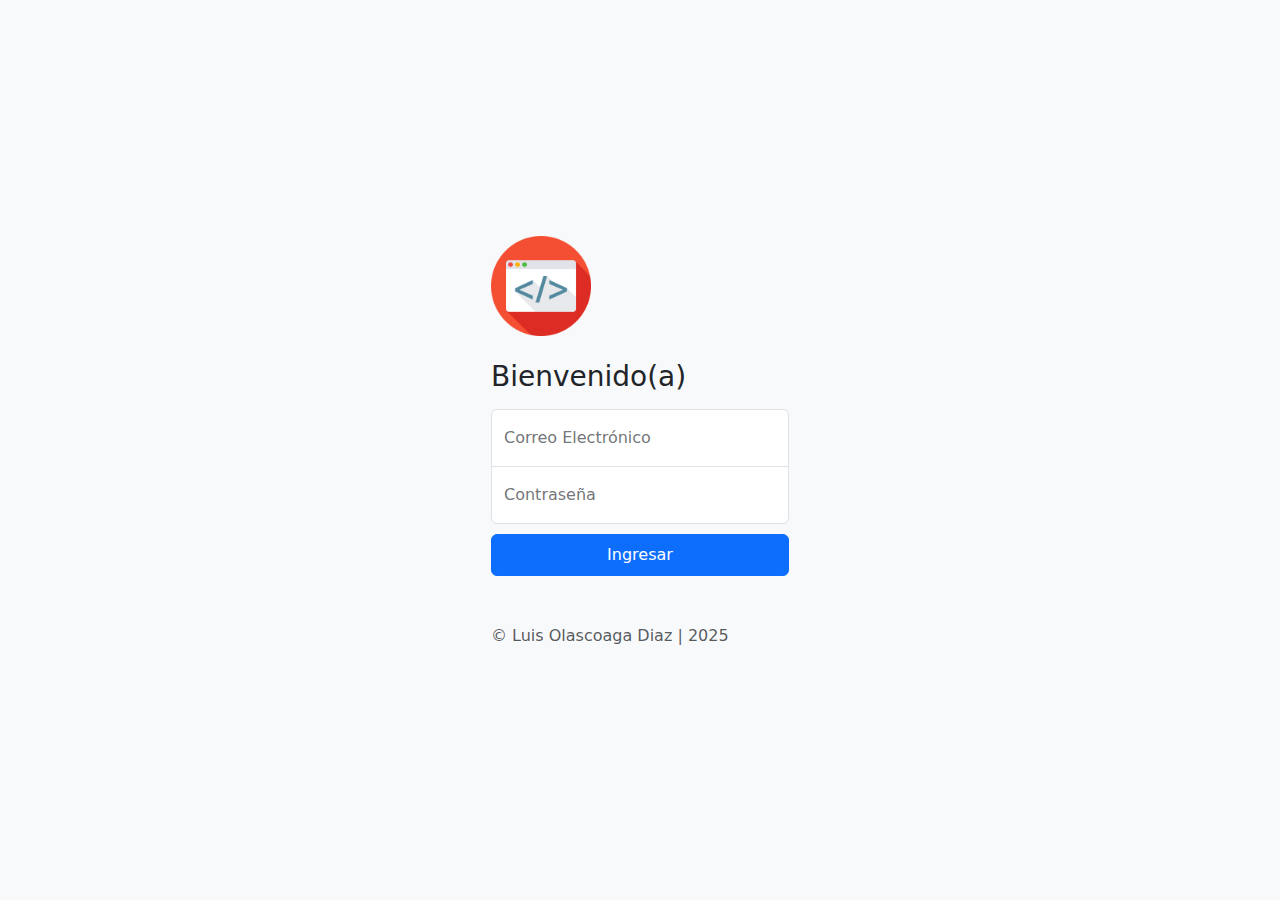
<file: index.html>
<!DOCTYPE html>
<html lang="es">
  <head>
    <meta charset="utf-8" />
    <meta name="viewport" content="width=device-width, initial-scale=1" />
    <meta name="description" content="Hola, esta es mi aplicación web donde podrás evidenciar todos los avances y conocimientos adquiridos en el BOOTCAMP(Desarrollo Web Full Stack).">
    <meta name="author" content="Luis Olascoaga Diaz | github (@luisolascoagadiaz)">
    <title>MiWebApp v1.0.0</title>
    <link rel="stylesheet" href="./css/bootstrap.min.css"/>
    <link rel="stylesheet" href="./css/sign-in.css" />
    <link rel="icon" href="./favicon.ico" />    
  </head>
  <body class="d-flex align-items-center py-4 bg-body-tertiary">
    <main class="form-signin w-100 m-auto">
      <form>
        <img class="mb-4" src="./img/logo.png" alt="Logo" width="100px">
        <h1 class="h3 mb-3 fw-normal">Bienvenido(a)</h1>
        <div class="form-floating">
          <input type="email" class="form-control" id="floatingInput" placeholder="correo@example.com"/>
          <label for="floatingInput">Correo Electrónico</label>
        </div>
        <div class="form-floating">
          <input type="password" class="form-control" id="floatingPassword" placeholder="Contraseña"/>
          <label for="floatingPassword">Contraseña</label>
        </div>
        <button class="btn btn-primary w-100 py-2" type="submit">Ingresar</button>
        <p class="mt-5 mb-3 text-body-secondary">© Luis Olascoaga Diaz | 2025</p>
      </form>
    </main>
    <script src="./js/bootstrap.min.js"></script>
    <script src="./js/bootstrap.bundle.min.js"></script>
  </body>
</html>
</file>
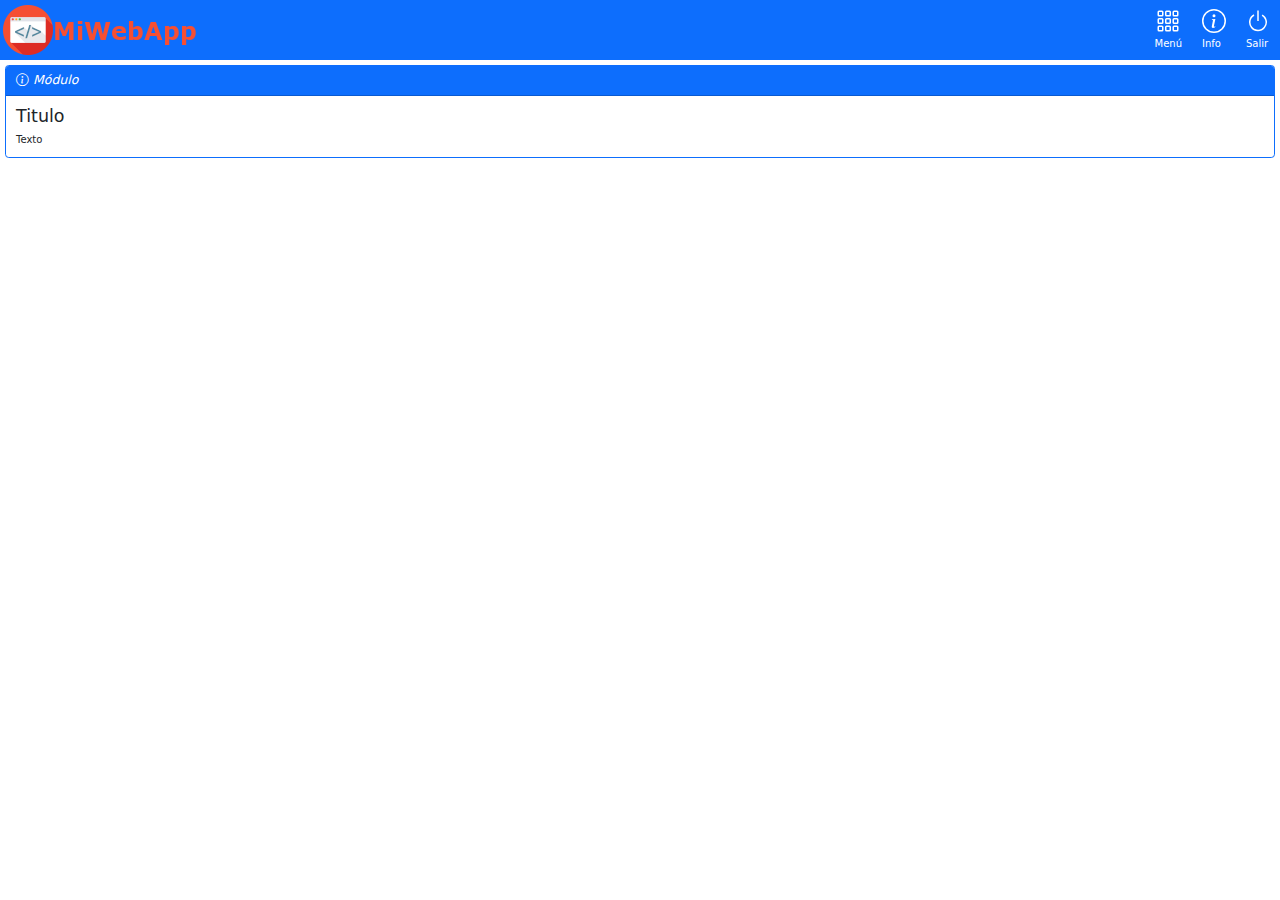
<file: cero.html>
<!DOCTYPE html>
<html lang="es">
  <head>
    <meta charset="utf-8" />
    <meta name="viewport" content="width=device-width, initial-scale=1" />
    <meta name="author" content="Luis Olascoaga Diaz | github (@luisolascoagadiaz)"/>
    <title>MiWebApp | Info</title>
    <link rel="stylesheet" href="./css/style.css" />
    <link rel="stylesheet" href="./css/bootstrap.min.css" />
    <link rel="stylesheet" href="https://cdn.jsdelivr.net/npm/bootstrap-icons@1.13.1/font/bootstrap-icons.min.css"/>
    <link rel="icon" href="./favicon.ico" />
  </head>
  <body >
    <svg xmlns="http://www.w3.org/2000/svg" class="d-none">
      <symbol id="modulos" viewBox="0 0 16 16">
        <path d="M4 2v2H2V2zm1 12v-2a1 1 0 0 0-1-1H2a1 1 0 0 0-1 1v2a1 1 0 0 0 1 1h2a1 1 0 0 0 1-1m0-5V7a1 1 0 0 0-1-1H2a1 1 0 0 0-1 1v2a1 1 0 0 0 1 1h2a1 1 0 0 0 1-1m0-5V2a1 1 0 0 0-1-1H2a1 1 0 0 0-1 1v2a1 1 0 0 0 1 1h2a1 1 0 0 0 1-1m5 10v-2a1 1 0 0 0-1-1H7a1 1 0 0 0-1 1v2a1 1 0 0 0 1 1h2a1 1 0 0 0 1-1m0-5V7a1 1 0 0 0-1-1H7a1 1 0 0 0-1 1v2a1 1 0 0 0 1 1h2a1 1 0 0 0 1-1m0-5V2a1 1 0 0 0-1-1H7a1 1 0 0 0-1 1v2a1 1 0 0 0 1 1h2a1 1 0 0 0 1-1M9 2v2H7V2zm5 0v2h-2V2zM4 7v2H2V7zm5 0v2H7V7zm5 0h-2v2h2zM4 12v2H2v-2zm5 0v2H7v-2zm5 0v2h-2v-2zM12 1a1 1 0 0 0-1 1v2a1 1 0 0 0 1 1h2a1 1 0 0 0 1-1V2a1 1 0 0 0-1-1zm-1 6a1 1 0 0 1 1-1h2a1 1 0 0 1 1 1v2a1 1 0 0 1-1 1h-2a1 1 0 0 1-1-1zm1 4a1 1 0 0 0-1 1v2a1 1 0 0 0 1 1h2a1 1 0 0 0 1-1v-2a1 1 0 0 0-1-1z"/>
      </symbol>
      <symbol id="info" viewBox="0 0 16 16">
        <path d="M8 15A7 7 0 1 1 8 1a7 7 0 0 1 0 14m0 1A8 8 0 1 0 8 0a8 8 0 0 0 0 16"/>
        <path d="m8.93 6.588-2.29.287-.082.38.45.083c.294.07.352.176.288.469l-.738 3.468c-.194.897.105 1.319.808 1.319.545 0 1.178-.252 1.465-.598l.088-.416c-.2.176-.492.246-.686.246-.275 0-.375-.193-.304-.533zM9 4.5a1 1 0 1 1-2 0 1 1 0 0 1 2 0"/>
      </symbol>
      <symbol id="salir" viewBox="0 0 16 16">
        <path d="M7.5 1v7h1V1z"/>
        <path d="M3 8.812a5 5 0 0 1 2.578-4.375l-.485-.874A6 6 0 1 0 11 3.616l-.501.865A5 5 0 1 1 3 8.812"/>
      </symbol>
    </svg>
    <main>
      <header>
        <div class="text-bg-primary">
          <div>
            <div class="d-flex flex-wrap align-items-center justify-content-center justify-content-lg-start">
              <a href="/" class="d-flex me-lg-auto text-white">
                <img class="bi py-2 me-2" src="./img/logotipo.png" alt="Logo" width="200px"/>
              </a>
              <ul class="nav col-12 col-lg-auto justify-content-center my-md-0 text-small">
                <li>
                  <a href="./panel.html" class="nav-link text-white">
                    <svg class="bi d-block mx-auto mb-1 text-white" fill="currentColor" width="24" height="24" aria-hidden="true">
                      <use xlink:href="#modulos"></use>
                    </svg>
                    Menú
                  </a>
                </li>
                <li>
                  <a href="./info.html" class="nav-link text-white">
                    <svg class="bi d-block mx-auto mb-1 text-white" fill="currentColor" width="24" height="24" aria-hidden="true">
                      <use xlink:href="#info"></use>
                    </svg>
                    Info
                  </a>
                </li>
                <li>
                  <a href="#" class="nav-link text-white" data-bs-toggle="modal" data-bs-target="#salirModal">
                    <svg class="bi d-block mx-auto mb-1 text-white" fill="currentColor" width="24" height="24" aria-hidden="true">
                      <use xlink:href="#salir"></use>
                    </svg>
                    Salir
                  </a>
                </li>
              </ul>
            </div>
          </div>
        </div>
      </header>
        <div class="py-2 px-2">
          <div class="card border-primary mb-3" >
            <div class="card-header text-bg-primary"><i class="bi bi-info-circle fs-5"> Módulo</i></div>
            <div class="card-body">
              <h3 class="card-title">Titulo</h3>
              <p class="card-text">Texto</p>

            </div>
          </div>
        </div>
    </main>
    <div class="modal fade" id="salirModal" tabindex="-1" aria-labelledby="salirModal" aria-hidden="true">
        <div class="modal-dialog">
          <div class="modal-content">
            <div class="modal-header">
              <h1 class="modal-title fs-5" id="salirModal">Salir</h1>
              <button type="button" class="btn-close" data-bs-dismiss="modal" aria-label="Close"></button>
            </div>
            <div class="modal-body">
              ¿Esta seguro que desea salir de la WebApp?
            </div>
            <div class="modal-footer">
              <button type="button" class="btn btn-secondary" data-bs-dismiss="modal">NO</button>
              <a href="./index.html"><button type="button" class="btn btn-primary">SI</button></a>
            </div>
          </div>
        </div>
      </div>
    <script src="./js/bootstrap.min.js"></script>
    <script src="./js/bootstrap.bundle.min.js"></script>
    <script src="./js/app.js"></script>
  </body>
</html>
</file>
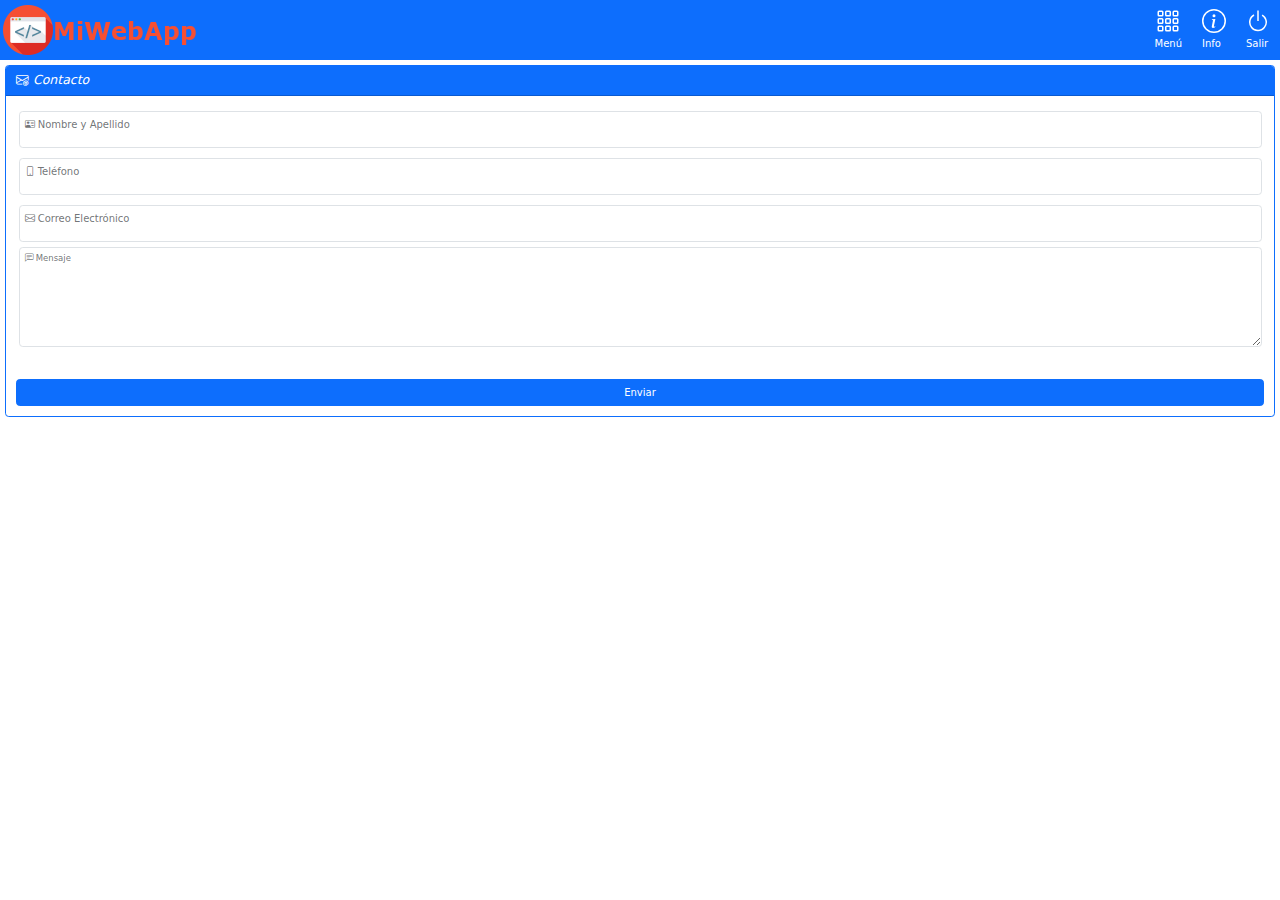
<file: contacto.html>
<!DOCTYPE html>
<html lang="es">
  <head>
    <meta charset="utf-8" />
    <meta name="viewport" content="width=device-width, initial-scale=1" />
    <meta name="author" content="Luis Olascoaga Diaz | github (@luisolascoagadiaz)"/>
    <title>MiWebApp | Contacto</title>
    <link rel="stylesheet" href="./css/style.css" />
    <link rel="stylesheet" href="./css/bootstrap.min.css" />
    <link rel="stylesheet" href="https://cdn.jsdelivr.net/npm/bootstrap-icons@1.13.1/font/bootstrap-icons.min.css"/>
    <link rel="icon" href="./favicon.ico" />
  </head>
  <body >
    <svg xmlns="http://www.w3.org/2000/svg" class="d-none">
      <symbol id="modulos" viewBox="0 0 16 16">
        <path d="M4 2v2H2V2zm1 12v-2a1 1 0 0 0-1-1H2a1 1 0 0 0-1 1v2a1 1 0 0 0 1 1h2a1 1 0 0 0 1-1m0-5V7a1 1 0 0 0-1-1H2a1 1 0 0 0-1 1v2a1 1 0 0 0 1 1h2a1 1 0 0 0 1-1m0-5V2a1 1 0 0 0-1-1H2a1 1 0 0 0-1 1v2a1 1 0 0 0 1 1h2a1 1 0 0 0 1-1m5 10v-2a1 1 0 0 0-1-1H7a1 1 0 0 0-1 1v2a1 1 0 0 0 1 1h2a1 1 0 0 0 1-1m0-5V7a1 1 0 0 0-1-1H7a1 1 0 0 0-1 1v2a1 1 0 0 0 1 1h2a1 1 0 0 0 1-1m0-5V2a1 1 0 0 0-1-1H7a1 1 0 0 0-1 1v2a1 1 0 0 0 1 1h2a1 1 0 0 0 1-1M9 2v2H7V2zm5 0v2h-2V2zM4 7v2H2V7zm5 0v2H7V7zm5 0h-2v2h2zM4 12v2H2v-2zm5 0v2H7v-2zm5 0v2h-2v-2zM12 1a1 1 0 0 0-1 1v2a1 1 0 0 0 1 1h2a1 1 0 0 0 1-1V2a1 1 0 0 0-1-1zm-1 6a1 1 0 0 1 1-1h2a1 1 0 0 1 1 1v2a1 1 0 0 1-1 1h-2a1 1 0 0 1-1-1zm1 4a1 1 0 0 0-1 1v2a1 1 0 0 0 1 1h2a1 1 0 0 0 1-1v-2a1 1 0 0 0-1-1z"/>
      </symbol>
      <symbol id="info" viewBox="0 0 16 16">
        <path d="M8 15A7 7 0 1 1 8 1a7 7 0 0 1 0 14m0 1A8 8 0 1 0 8 0a8 8 0 0 0 0 16"/>
        <path d="m8.93 6.588-2.29.287-.082.38.45.083c.294.07.352.176.288.469l-.738 3.468c-.194.897.105 1.319.808 1.319.545 0 1.178-.252 1.465-.598l.088-.416c-.2.176-.492.246-.686.246-.275 0-.375-.193-.304-.533zM9 4.5a1 1 0 1 1-2 0 1 1 0 0 1 2 0"/>
      </symbol>
      <symbol id="salir" viewBox="0 0 16 16">
        <path d="M7.5 1v7h1V1z"/>
        <path d="M3 8.812a5 5 0 0 1 2.578-4.375l-.485-.874A6 6 0 1 0 11 3.616l-.501.865A5 5 0 1 1 3 8.812"/>
      </symbol>
    </svg>
    <main>
      <header>
        <div class="text-bg-primary">
          <div>
            <div class="d-flex flex-wrap align-items-center justify-content-center justify-content-lg-start">
              <a href="/" class="d-flex me-lg-auto text-white">
                <img class="bi py-2 me-2" src="./img/logotipo.png" alt="Logo" width="200px"/>
              </a>
              <ul class="nav col-12 col-lg-auto justify-content-center my-md-0 text-small">
                <li>
                  <a href="./panel.html" class="nav-link text-white">
                    <svg class="bi d-block mx-auto mb-1 text-white" fill="currentColor" width="24" height="24" aria-hidden="true">
                      <use xlink:href="#modulos"></use>
                    </svg>
                    Menú
                  </a>
                </li>
                <li>
                  <a href="./info.html" class="nav-link text-white">
                    <svg class="bi d-block mx-auto mb-1 text-white" fill="currentColor" width="24" height="24" aria-hidden="true">
                      <use xlink:href="#info"></use>
                    </svg>
                    Info
                  </a>
                </li>
                <li>
                  <a href="#" class="nav-link text-white" data-bs-toggle="modal" data-bs-target="#salirModal">
                    <svg class="bi d-block mx-auto mb-1 text-white" fill="currentColor" width="24" height="24" aria-hidden="true">
                      <use xlink:href="#salir"></use>
                    </svg>
                    Salir
                  </a>
                </li>
              </ul>
            </div>
          </div>
        </div>
      </header>
        <div class="py-2 px-2">
          <div class="card border-primary mb-3" >
            <div class="card-header text-bg-primary"><i class="bi bi-envelope-at fs-5"> Contacto</i></div>
            <div class="card-body">
              <form id="frmcontacto">
                <div class="form-floating py-2 px-1">
                  <input type="text" class="form-control" id="nombre" placeholder="Nombre y Apellido" value=""/>
                  <label id="tagnombre" for="correo" class="bi bi-person-vcard"> Nombre y Apellido</label>
                </div>
                <div class="form-floating py-2 px-1">
                  <input type="text" class="form-control" id="telefono" placeholder="+57 300 000 0000" value=""/>
                  <label id="tagtelefono" for="telefono" class="bi bi-phone"> Teléfono</label>
                </div>
                <div class="form-floating py-2 px-1">
                  <input type="email" class="form-control" id="correo" placeholder="correo@example.com" value=""/>
                  <label id="tagcorreo" for="nombre" class="bi bi-envelope"> Correo Electrónico</label>
                </div>
                <div class="form-floating px-1">
                  <textarea class="form-control" id="mensaje" style="height: 100px"></textarea>
                  <label for="mensaje" class="bi bi-chat-left-text"> Mensaje</label>
                </div>
                <div id="msjcontacto" class="alert text-center" role="alert"></div>
                <button type="button" id="btncontacto" class="btn btn-primary w-100 py-2" onclick="enviarmensaje()">Enviar</button>
              </form>

            </div>
          </div>
        </div>
    </main>
    <div class="modal fade" id="salirModal" tabindex="-1" aria-labelledby="salirModal" aria-hidden="true">
        <div class="modal-dialog">
          <div class="modal-content">
            <div class="modal-header">
              <h1 class="modal-title fs-5" id="salirModal">Salir</h1>
              <button type="button" class="btn-close" data-bs-dismiss="modal" aria-label="Close"></button>
            </div>
            <div class="modal-body">
              ¿Esta seguro que desea salir de la WebApp?
            </div>
            <div class="modal-footer">
              <button type="button" class="btn btn-secondary" data-bs-dismiss="modal">NO</button>
              <a href="./index.html"><button type="button" class="btn btn-primary">SI</button></a>
            </div>
          </div>
        </div>
      </div>
    <script src="./js/bootstrap.min.js"></script>
    <script src="./js/bootstrap.bundle.min.js"></script>
    <script src="./js/app.js"></script>
  </body>
</html>
</file>
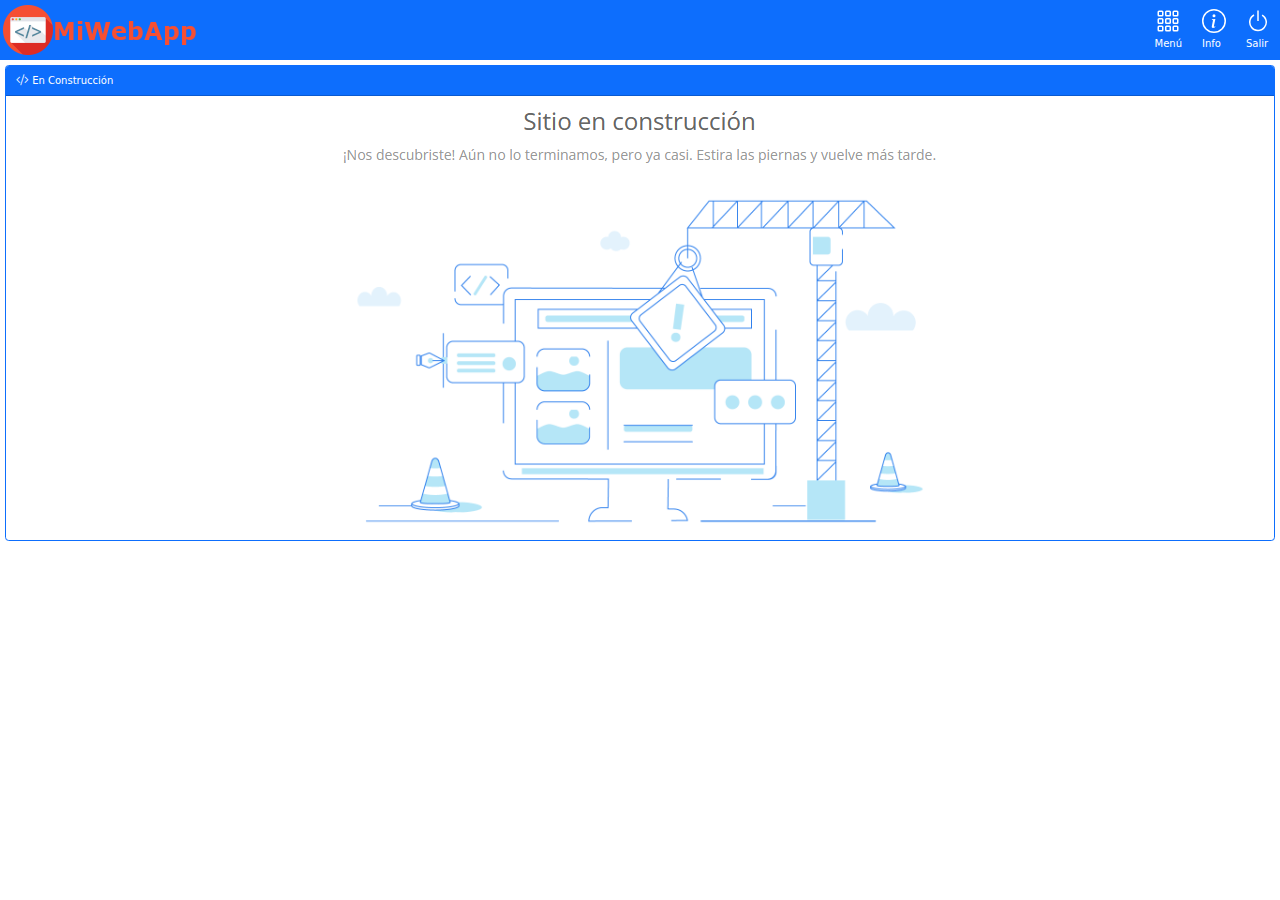
<file: enconstruccion.html>
<!DOCTYPE html>
<html lang="es">
  <head>
    <meta charset="utf-8" />
    <meta name="viewport" content="width=device-width, initial-scale=1" />
    <meta name="author" content="Luis Olascoaga Diaz | github (@luisolascoagadiaz)"/>
    <title>MiWebApp | Info</title>
    <link rel="stylesheet" href="./css/style.css" />
    <link rel="stylesheet" href="./css/bootstrap.min.css" />
    <link rel="stylesheet" href="https://cdn.jsdelivr.net/npm/bootstrap-icons@1.13.1/font/bootstrap-icons.min.css"/>
    <link rel="icon" href="./favicon.ico" />
  </head>
  <body >
    <svg xmlns="http://www.w3.org/2000/svg" class="d-none">
      <symbol id="modulos" viewBox="0 0 16 16">
        <path d="M4 2v2H2V2zm1 12v-2a1 1 0 0 0-1-1H2a1 1 0 0 0-1 1v2a1 1 0 0 0 1 1h2a1 1 0 0 0 1-1m0-5V7a1 1 0 0 0-1-1H2a1 1 0 0 0-1 1v2a1 1 0 0 0 1 1h2a1 1 0 0 0 1-1m0-5V2a1 1 0 0 0-1-1H2a1 1 0 0 0-1 1v2a1 1 0 0 0 1 1h2a1 1 0 0 0 1-1m5 10v-2a1 1 0 0 0-1-1H7a1 1 0 0 0-1 1v2a1 1 0 0 0 1 1h2a1 1 0 0 0 1-1m0-5V7a1 1 0 0 0-1-1H7a1 1 0 0 0-1 1v2a1 1 0 0 0 1 1h2a1 1 0 0 0 1-1m0-5V2a1 1 0 0 0-1-1H7a1 1 0 0 0-1 1v2a1 1 0 0 0 1 1h2a1 1 0 0 0 1-1M9 2v2H7V2zm5 0v2h-2V2zM4 7v2H2V7zm5 0v2H7V7zm5 0h-2v2h2zM4 12v2H2v-2zm5 0v2H7v-2zm5 0v2h-2v-2zM12 1a1 1 0 0 0-1 1v2a1 1 0 0 0 1 1h2a1 1 0 0 0 1-1V2a1 1 0 0 0-1-1zm-1 6a1 1 0 0 1 1-1h2a1 1 0 0 1 1 1v2a1 1 0 0 1-1 1h-2a1 1 0 0 1-1-1zm1 4a1 1 0 0 0-1 1v2a1 1 0 0 0 1 1h2a1 1 0 0 0 1-1v-2a1 1 0 0 0-1-1z"/>
      </symbol>
      <symbol id="info" viewBox="0 0 16 16">
        <path d="M8 15A7 7 0 1 1 8 1a7 7 0 0 1 0 14m0 1A8 8 0 1 0 8 0a8 8 0 0 0 0 16"/>
        <path d="m8.93 6.588-2.29.287-.082.38.45.083c.294.07.352.176.288.469l-.738 3.468c-.194.897.105 1.319.808 1.319.545 0 1.178-.252 1.465-.598l.088-.416c-.2.176-.492.246-.686.246-.275 0-.375-.193-.304-.533zM9 4.5a1 1 0 1 1-2 0 1 1 0 0 1 2 0"/>
      </symbol>
      <symbol id="salir" viewBox="0 0 16 16">
        <path d="M7.5 1v7h1V1z"/>
        <path d="M3 8.812a5 5 0 0 1 2.578-4.375l-.485-.874A6 6 0 1 0 11 3.616l-.501.865A5 5 0 1 1 3 8.812"/>
      </symbol>
    </svg>
    <main>
      <header>
        <div class="text-bg-primary">
          <div>
            <div class="d-flex flex-wrap align-items-center justify-content-center justify-content-lg-start">
              <a href="/" class="d-flex me-lg-auto text-white">
                <img class="bi py-2 me-2" src="./img/logotipo.png" alt="Logo" width="200px"/>
              </a>
              <ul class="nav col-12 col-lg-auto justify-content-center my-md-0 text-small">
                <li>
                  <a href="./panel.html" class="nav-link text-white">
                    <svg class="bi d-block mx-auto mb-1 text-white" fill="currentColor" width="24" height="24" aria-hidden="true">
                      <use xlink:href="#modulos"></use>
                    </svg>
                    Menú
                  </a>
                </li>
                <li>
                  <a href="./info.html" class="nav-link text-white">
                    <svg class="bi d-block mx-auto mb-1 text-white" fill="currentColor" width="24" height="24" aria-hidden="true">
                      <use xlink:href="#info"></use>
                    </svg>
                    Info
                  </a>
                </li>
                <li>
                  <a href="#" class="nav-link text-white" data-bs-toggle="modal" data-bs-target="#salirModal">
                    <svg class="bi d-block mx-auto mb-1 text-white" fill="currentColor" width="24" height="24" aria-hidden="true">
                      <use xlink:href="#salir"></use>
                    </svg>
                    Salir
                  </a>
                </li>
              </ul>
            </div>
          </div>
        </div>
      </header>
        <div class="py-2 px-2">
          <div class="card border-primary mb-3" >
            <div class="card-header text-bg-primary"><i class="bi bi-code-slash fs-5"></i> En Construcción</div>
            <div class="card-body text-center">
                <img src="./img/enconstruccion.png" class="img-fluid" alt="En Construcción">
            </div>
          </div>
        </div>
    </main>
    <div class="modal fade" id="salirModal" tabindex="-1" aria-labelledby="salirModal" aria-hidden="true">
        <div class="modal-dialog">
          <div class="modal-content">
            <div class="modal-header">
              <h1 class="modal-title fs-5" id="salirModal">Salir</h1>
              <button type="button" class="btn-close" data-bs-dismiss="modal" aria-label="Close"></button>
            </div>
            <div class="modal-body">
              ¿Esta seguro que desea salir de la WebApp?
            </div>
            <div class="modal-footer">
              <button type="button" class="btn btn-secondary" data-bs-dismiss="modal">NO</button>
              <a href="./index.html"><button type="button" class="btn btn-primary">SI</button></a>
            </div>
          </div>
        </div>
      </div>
    <script src="./js/bootstrap.min.js"></script>
    <script src="./js/bootstrap.bundle.min.js"></script>
    <script src="./js/app.js"></script>
  </body>
</html>
</file>
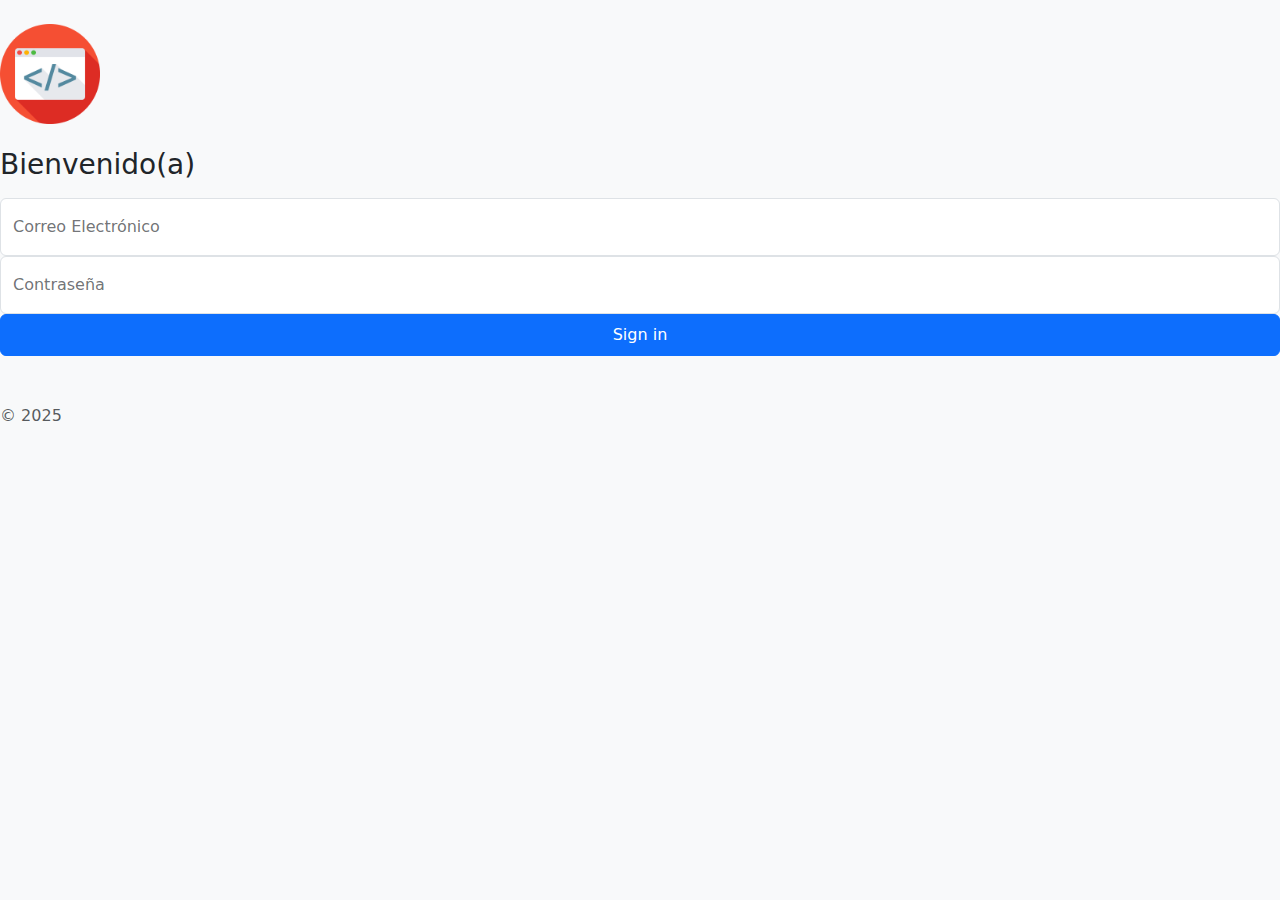
<file: index_v0.html>
<!DOCTYPE html>
<html lang="es">
  <head>
    <meta charset="UTF-8" />
    <meta name="viewport" content="width=device-width, initial-scale=1.0" />
    <meta name="description" content="Hola, esta es mi aplicación web donde podrás evidenciar todos los avances y conocimientos adquiridos en el BOOTCAMP(Desarrollo Web Full Stack).">
    <meta name="author" content="Luis Olascoaga Diaz | github (@luisolascoagadiaz)">
    <link rel="stylesheet" href="./css/bootstrap.min.css" />
    <link rel="shortcut icon" href="./favicon.ico" type="image/x-icon" />
    <title>MiWebApp v1.0.0</title>
  </head>
  <body class="d-flex align-items-center py-4 bg-body-tertiary">
    <noscript>JavaScript is mandatory.</noscript>
    <main class="form-signin w-100 m-auto">
        <form>
            <img class="mb-4" src="./img/logo.png" alt="" width="100px">
            <h1 class="h3 mb-3 fw-normal">Bienvenido(a)</h1>
            <div class="form-floating">
                <input type="email" class="form-control" id="floatingInput" placeholder="Ingresa tu correo electrónico.">
                <label for="floatingInput">Correo Electrónico</label>
            </div>
            <div class="form-floating">
                <input type="password" class="form-control" id="floatingPassword" placeholder="Contraseña">
                <label for="floatingPassword">Contraseña</label>
            </div>
            <button class="btn btn-primary w-100 py-2" type="submit">Sign in</button>
            <p class="mt-5 mb-3 text-body-secondary">&copy; 2025</p>
        </form>
    </main>
    <script src="./js/bootstrap.min.js"></script>
  </body>
</html>
</file>
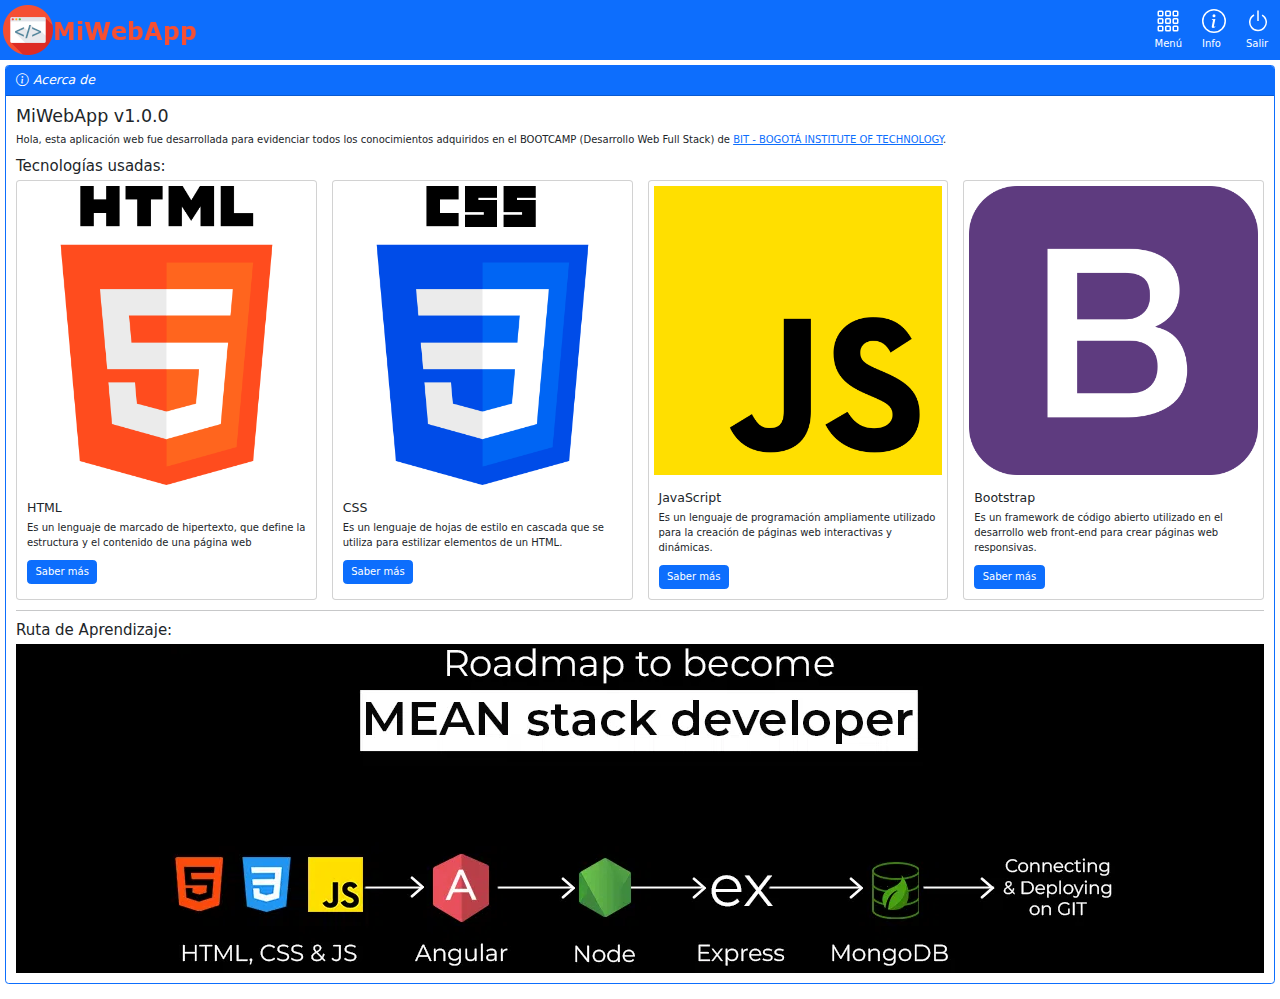
<file: info.html>
<!DOCTYPE html>
<html lang="es">
  <head>
    <meta charset="utf-8" />
    <meta name="viewport" content="width=device-width, initial-scale=1" />
    <meta name="author" content="Luis Olascoaga Diaz | github (@luisolascoagadiaz)"/>
    <title>MiWebApp | Info</title>
    <link rel="stylesheet" href="./css/style.css" />
    <link rel="stylesheet" href="./css/bootstrap.min.css" />
    <link rel="stylesheet" href="https://cdn.jsdelivr.net/npm/bootstrap-icons@1.13.1/font/bootstrap-icons.min.css"/>
    <link rel="icon" href="./favicon.ico" />
  </head>
  <body >
    <svg xmlns="http://www.w3.org/2000/svg" class="d-none">
      <symbol id="modulos" viewBox="0 0 16 16">
        <path d="M4 2v2H2V2zm1 12v-2a1 1 0 0 0-1-1H2a1 1 0 0 0-1 1v2a1 1 0 0 0 1 1h2a1 1 0 0 0 1-1m0-5V7a1 1 0 0 0-1-1H2a1 1 0 0 0-1 1v2a1 1 0 0 0 1 1h2a1 1 0 0 0 1-1m0-5V2a1 1 0 0 0-1-1H2a1 1 0 0 0-1 1v2a1 1 0 0 0 1 1h2a1 1 0 0 0 1-1m5 10v-2a1 1 0 0 0-1-1H7a1 1 0 0 0-1 1v2a1 1 0 0 0 1 1h2a1 1 0 0 0 1-1m0-5V7a1 1 0 0 0-1-1H7a1 1 0 0 0-1 1v2a1 1 0 0 0 1 1h2a1 1 0 0 0 1-1m0-5V2a1 1 0 0 0-1-1H7a1 1 0 0 0-1 1v2a1 1 0 0 0 1 1h2a1 1 0 0 0 1-1M9 2v2H7V2zm5 0v2h-2V2zM4 7v2H2V7zm5 0v2H7V7zm5 0h-2v2h2zM4 12v2H2v-2zm5 0v2H7v-2zm5 0v2h-2v-2zM12 1a1 1 0 0 0-1 1v2a1 1 0 0 0 1 1h2a1 1 0 0 0 1-1V2a1 1 0 0 0-1-1zm-1 6a1 1 0 0 1 1-1h2a1 1 0 0 1 1 1v2a1 1 0 0 1-1 1h-2a1 1 0 0 1-1-1zm1 4a1 1 0 0 0-1 1v2a1 1 0 0 0 1 1h2a1 1 0 0 0 1-1v-2a1 1 0 0 0-1-1z"/>
      </symbol>
      <symbol id="info" viewBox="0 0 16 16">
        <path d="M8 15A7 7 0 1 1 8 1a7 7 0 0 1 0 14m0 1A8 8 0 1 0 8 0a8 8 0 0 0 0 16"/>
        <path d="m8.93 6.588-2.29.287-.082.38.45.083c.294.07.352.176.288.469l-.738 3.468c-.194.897.105 1.319.808 1.319.545 0 1.178-.252 1.465-.598l.088-.416c-.2.176-.492.246-.686.246-.275 0-.375-.193-.304-.533zM9 4.5a1 1 0 1 1-2 0 1 1 0 0 1 2 0"/>
      </symbol>
      <symbol id="salir" viewBox="0 0 16 16">
        <path d="M7.5 1v7h1V1z"/>
        <path d="M3 8.812a5 5 0 0 1 2.578-4.375l-.485-.874A6 6 0 1 0 11 3.616l-.501.865A5 5 0 1 1 3 8.812"/>
      </symbol>
    </svg>
    <main>
      <header>
        <div class="text-bg-primary">
          <div>
            <div class="d-flex flex-wrap align-items-center justify-content-center justify-content-lg-start">
              <a href="/" class="d-flex me-lg-auto text-white">
                <img class="bi py-2 me-2" src="./img/logotipo.png" alt="Logo" width="200px"/>
              </a>
              <ul class="nav col-12 col-lg-auto justify-content-center my-md-0 text-small">
                <li>
                  <a href="./panel.html" class="nav-link text-white">
                    <svg class="bi d-block mx-auto mb-1 text-white" fill="currentColor" width="24" height="24" aria-hidden="true">
                      <use xlink:href="#modulos"></use>
                    </svg>
                    Menú
                  </a>
                </li>
                <li>
                  <a href="./info.html" class="nav-link text-white">
                    <svg class="bi d-block mx-auto mb-1 text-white" fill="currentColor" width="24" height="24" aria-hidden="true">
                      <use xlink:href="#info"></use>
                    </svg>
                    Info
                  </a>
                </li>
                <li>
                  <a href="#" class="nav-link text-white" data-bs-toggle="modal" data-bs-target="#salirModal">
                    <svg class="bi d-block mx-auto mb-1 text-white" fill="currentColor" width="24" height="24" aria-hidden="true">
                      <use xlink:href="#salir"></use>
                    </svg>
                    Salir
                  </a>
                </li>
              </ul>
            </div>
          </div>
        </div>
      </header>
        <div class="py-2 px-2">
          <div class="card border-primary mb-3" >
            <div class="card-header text-bg-primary"><i class="bi bi-info-circle fs-5"> Acerca de</i></div>
            <div class="card-body">
              <h3 class="card-title">MiWebApp v1.0.0</h3>
              <p class="card-text">Hola, esta aplicación web fue desarrollada para evidenciar todos los conocimientos adquiridos en el
                BOOTCAMP (Desarrollo Web Full Stack) de <a href="https://bitinstitute.online/cursos-programacion-web/curso-full-stack-frontend-backend/"
                target="_blank">BIT - BOGOTÁ INSTITUTE OF TECHNOLOGY</a>.
              </p>
              <h4>Tecnologías usadas:</h4>
              <div class="row row-cols-1 row-cols-md-4 g-4">
              <div class="col">
                <div class="card h-100">
                  <img src="./img/html.png" class="card-img-top py-2" alt="Logo HTML">
                  <div class="card-body">
                    <h5 class="card-title">HTML</h5>
                    <p class="card-text">Es un lenguaje de marcado de hipertexto, que define la estructura y el contenido de una página web</p>
                      <a href="https://developer.mozilla.org/es/docs/Web/HTML" target="_blank" class="btn btn-primary">Saber más</a>
                    </div>
                </div>
              </div>
              <div class="col">
                <div class="card h-100">
                  <img src="./img/css.png" class="card-img-top py-2" alt="Logo CSS">
                  <div class="card-body">
                    <h5 class="card-title">CSS</h5>
                    <p class="card-text">Es un lenguaje de hojas de estilo en cascada que se utiliza para estilizar elementos de un HTML.</p>
                      <a href="https://developer.mozilla.org/es/docs/Web/CSS" target="_blank" class="btn btn-primary">Saber más</a>
                  </div>
                </div>
              </div>
              <div class="col">
                <div class="card h-100">
                  <img src="./img/js.png" class="card-img-top py-2 px-2" alt="Logo JavaScript">
                  <div class="card-body">
                    <h5 class="card-title">JavaScript</h5>
                    <p class="card-text">Es un lenguaje de programación ampliamente utilizado para la creación de páginas web interactivas y dinámicas.</p>
                      <a href="https://developer.mozilla.org/es/docs/Web/JavaScript" target="_blank" class="btn btn-primary">Saber más</a>
                  </div>
                </div>
              </div>
              <div class="col">
                <div class="card h-100">
                  <img src="./img/bootstrap.png" class="card-img-top py-2 px-2" alt="Logo Bootstrap">
                  <div class="card-body">
                    <h5 class="card-title">Bootstrap</h5>
                    <p class="card-text">Es un framework de código abierto utilizado en el desarrollo web front-end para crear páginas web responsivas.</p>
                      <a href="https://getbootstrap.com/docs/5.2/getting-started/introduction/" target="_blank" class="btn btn-primary">Saber más</a>
                  </div>
                </div>
              </div>
            </div>
            <hr>
            <h4>Ruta de Aprendizaje:</h4>
            <div class="text-center bg-black"><img src="./img/ruta.png" class="img-fluid" alt="Ruta de Aprendizaje"></div>
            </div>
          </div>
        </div>
    </main>
    <div class="modal fade" id="salirModal" tabindex="-1" aria-labelledby="salirModal" aria-hidden="true">
        <div class="modal-dialog">
          <div class="modal-content">
            <div class="modal-header">
              <h1 class="modal-title fs-5" id="salirModal">Salir</h1>
              <button type="button" class="btn-close" data-bs-dismiss="modal" aria-label="Close"></button>
            </div>
            <div class="modal-body">
              ¿Esta seguro que desea salir de la WebApp?
            </div>
            <div class="modal-footer">
              <button type="button" class="btn btn-secondary" data-bs-dismiss="modal">NO</button>
              <a href="./index.html"><button type="button" class="btn btn-primary">SI</button></a>
            </div>
          </div>
        </div>
      </div>
    <script src="./js/bootstrap.min.js"></script>
    <script src="./js/bootstrap.bundle.min.js"></script>
    <script src="./js/app.js"></script>
  </body>
</html>
</file>
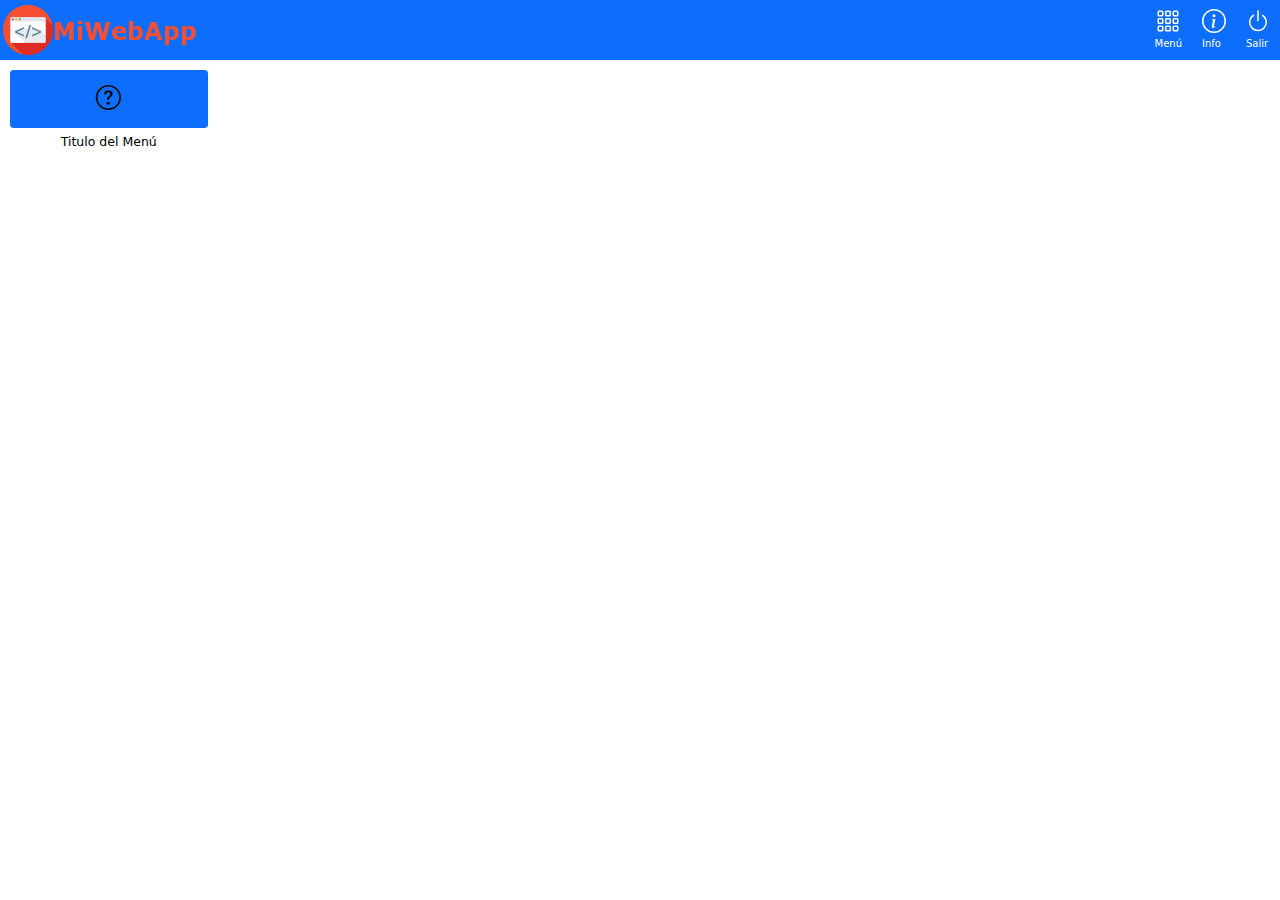
<file: panel.html>
<!DOCTYPE html>
<html lang="es">
  <head>
    <meta charset="utf-8" />
    <meta name="viewport" content="width=device-width, initial-scale=1" />
    <meta name="author" content="Luis Olascoaga Diaz | github (@luisolascoagadiaz)"/>
    <title>MiWebApp | Panel</title>
    <link rel="stylesheet" href="./css/style.css" />
    <link rel="stylesheet" href="./css/bootstrap.min.css" />
    <link rel="stylesheet" href="https://cdn.jsdelivr.net/npm/bootstrap-icons@1.13.1/font/bootstrap-icons.min.css"/>
    <link rel="icon" href="./favicon.ico" />
  </head>
  <body>
    <svg xmlns="http://www.w3.org/2000/svg" class="d-none">
      <symbol id="modulos" viewBox="0 0 16 16">
        <path d="M4 2v2H2V2zm1 12v-2a1 1 0 0 0-1-1H2a1 1 0 0 0-1 1v2a1 1 0 0 0 1 1h2a1 1 0 0 0 1-1m0-5V7a1 1 0 0 0-1-1H2a1 1 0 0 0-1 1v2a1 1 0 0 0 1 1h2a1 1 0 0 0 1-1m0-5V2a1 1 0 0 0-1-1H2a1 1 0 0 0-1 1v2a1 1 0 0 0 1 1h2a1 1 0 0 0 1-1m5 10v-2a1 1 0 0 0-1-1H7a1 1 0 0 0-1 1v2a1 1 0 0 0 1 1h2a1 1 0 0 0 1-1m0-5V7a1 1 0 0 0-1-1H7a1 1 0 0 0-1 1v2a1 1 0 0 0 1 1h2a1 1 0 0 0 1-1m0-5V2a1 1 0 0 0-1-1H7a1 1 0 0 0-1 1v2a1 1 0 0 0 1 1h2a1 1 0 0 0 1-1M9 2v2H7V2zm5 0v2h-2V2zM4 7v2H2V7zm5 0v2H7V7zm5 0h-2v2h2zM4 12v2H2v-2zm5 0v2H7v-2zm5 0v2h-2v-2zM12 1a1 1 0 0 0-1 1v2a1 1 0 0 0 1 1h2a1 1 0 0 0 1-1V2a1 1 0 0 0-1-1zm-1 6a1 1 0 0 1 1-1h2a1 1 0 0 1 1 1v2a1 1 0 0 1-1 1h-2a1 1 0 0 1-1-1zm1 4a1 1 0 0 0-1 1v2a1 1 0 0 0 1 1h2a1 1 0 0 0 1-1v-2a1 1 0 0 0-1-1z"/>
      </symbol>
      <symbol id="info" viewBox="0 0 16 16">
        <path d="M8 15A7 7 0 1 1 8 1a7 7 0 0 1 0 14m0 1A8 8 0 1 0 8 0a8 8 0 0 0 0 16"/>
        <path d="m8.93 6.588-2.29.287-.082.38.45.083c.294.07.352.176.288.469l-.738 3.468c-.194.897.105 1.319.808 1.319.545 0 1.178-.252 1.465-.598l.088-.416c-.2.176-.492.246-.686.246-.275 0-.375-.193-.304-.533zM9 4.5a1 1 0 1 1-2 0 1 1 0 0 1 2 0"/>
      </symbol>
      <symbol id="salir" viewBox="0 0 16 16">
        <path d="M7.5 1v7h1V1z"/>
        <path d="M3 8.812a5 5 0 0 1 2.578-4.375l-.485-.874A6 6 0 1 0 11 3.616l-.501.865A5 5 0 1 1 3 8.812"/>
      </symbol>
    </svg>
    <main>
      <header>
        <div class="text-bg-primary">
          <div>
            <div class="d-flex flex-wrap align-items-center justify-content-center justify-content-lg-start">
              <a href="/" class="d-flex me-lg-auto text-white">
                <img class="bi py-2 me-2" src="./img/logotipo.png" alt="Logo" width="200px"/>
              </a>
              <ul class="nav col-12 col-lg-auto justify-content-center my-md-0 text-small">
                <li>
                  <a href="./panel.html" class="nav-link text-white">
                    <svg class="bi d-block mx-auto mb-1 text-white" fill="currentColor" width="24" height="24" aria-hidden="true">
                      <use xlink:href="#modulos"></use>
                    </svg>
                    Menú
                  </a>
                </li>
                <li>
                  <a href="./info.html" class="nav-link text-white">
                    <svg class="bi d-block mx-auto mb-1 text-white" fill="currentColor" width="24" height="24" aria-hidden="true">
                      <use xlink:href="#info"></use>
                    </svg>
                    Info
                  </a>
                </li>
                <li>
                  <a href="#" class="nav-link text-white" data-bs-toggle="modal" data-bs-target="#salirModal">
                    <svg class="bi d-block mx-auto mb-1 text-white" fill="currentColor" width="24" height="24" aria-hidden="true">
                      <use xlink:href="#salir"></use>
                    </svg>
                    Salir
                  </a>
                </li>
              </ul>
            </div>
          </div>
        </div>
      </header>
      <div class="py-3 px-3">
        <ul id="icons-list" class="row row-cols-3 row-cols-sm-4 row-cols-lg-6 row-cols-xl-8 list-unstyled list">
          <li class="col mb-4">
            <a class="d-block text-body-emphasis text-decoration-none">
              <div class="px-2 py-3 mb-2 bg-primary  text-center rounded">
                <i class="bi bi-question-circle fs-1"></i>
              </div>
              <div class="text-center fs-5">Titulo del Menú</div>
            </a>
          </li>
        </ul>
      </div>
      <div class="modal fade" id="salirModal" tabindex="-1" aria-labelledby="salirModal" aria-hidden="true">
        <div class="modal-dialog">
          <div class="modal-content">
            <div class="modal-header">
              <h1 class="modal-title fs-5" id="salirModal">Salir</h1>
              <button type="button" class="btn-close" data-bs-dismiss="modal" aria-label="Close"></button>
            </div>
            <div class="modal-body">
              ¿Esta seguro que desea salir de la WebApp?
            </div>
            <div class="modal-footer">
              <button type="button" class="btn btn-secondary" data-bs-dismiss="modal">NO</button>
              <a href="./index.html"><button type="button" class="btn btn-primary">SI</button></a>
            </div>
          </div>
        </div>
      </div>
    </main>
    <script src="./js/bootstrap.min.js"></script>
    <script src="./js/bootstrap.bundle.min.js"></script>
    <script src="./js/app.js"></script>
  </body>
</html>
</file>
<file: css/sign-in.css>
html,
body {
  height: 100%;
}

.form-signin {
  max-width: 330px;
  padding: 1rem;
}

.form-signin .form-floating:focus-within {
  z-index: 2;
}

.form-signin input[type="email"] {
  margin-bottom: -1px;
  border-bottom-right-radius: 0;
  border-bottom-left-radius: 0;
}

.form-signin input[type="password"] {
  margin-bottom: 10px;
  border-top-left-radius: 0;
  border-top-right-radius: 0;
}
</file>
<file: css/style.css>
/* MOBILE FIRST */
*,
*::before,
*::after {
  box-sizing: border-box;
}

html,
body {
  height: 100%;
}

html {
  font-size: 62.5%;
}

body {
  margin: 0;
}
</file>
